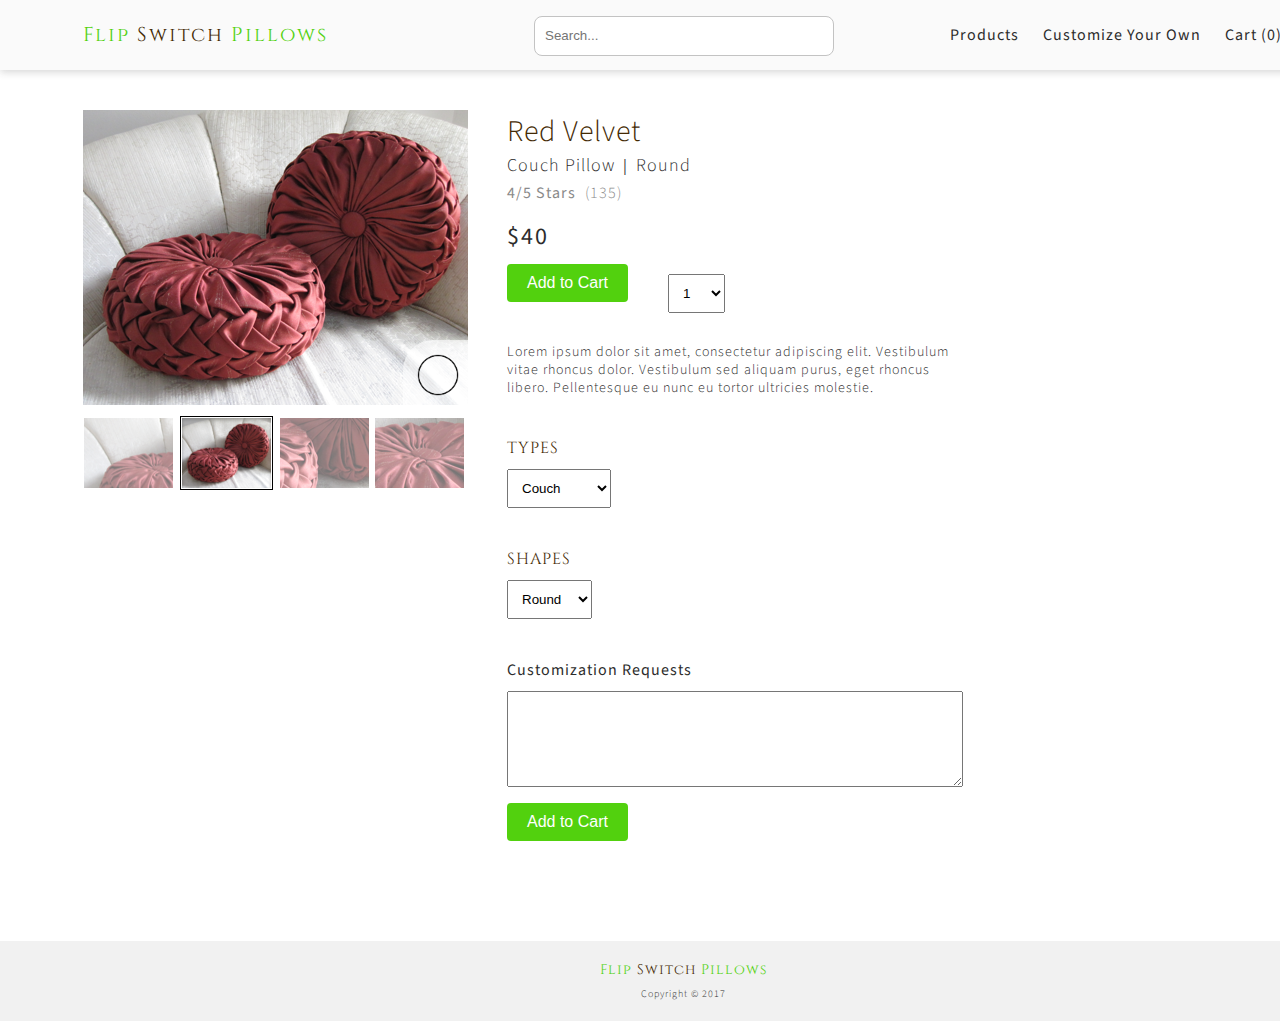
<file: red-velvet.html>
<!doctype html>
<html>
<head>
<meta charset="UTF-8">
<title>FlipSwitchPillows</title>
<link rel="stylesheet" type="text/css" href="css/style.css">
<link rel="stylesheet" type="text/css" href="css/products-style.css">
<link rel="stylesheet" type="text/css" href="css/details-style.css">
<script src="https://ajax.googleapis.com/ajax/libs/jquery/3.2.1/jquery.min.js"></script>
</head>

<body>
<div class="wrapper"> 
  <!--Header-->
  <header>
    <div class="top-bar">
      <div class="nav-bar"> 
        <!--Logo-->
        <div class="grid-3"> <a class="nav-link" href="index.html">
          <h4 class="logo"><span style="color: #52D10E">Flip</span> <span style="color: #442A04">Switch</span> <span style="color: #52D10E">Pillows</span></h4>
          </a> </div>
        <!--Search Bar-->
        <div class="grid-3 correct-vert">
          <input type="text" placeholder="Search..." class="search">
        </div>
        <!--Navigation Links-->
        <div class="grid-3">
          <nav>
            <div class="link-box"> <a class="nav-link" href="products.html">Products</a> </div>
            <div class="link-box"> <a class="nav-link" href="">Customize Your Own</a> </div>
            <div class="link-box"> <a id="nav-cart" class="nav-link" href="cart.html">Cart (0)</a> </div>
          </nav>
        </div>
      </div>
    </div>
  </header>
  <!--Section - End of Header--> 
  
  <!--Section - Product Details--> 
  <!--Photos-->
  <div id="item-confirmation">
    <p>Your items have been added to the cart!</p>
  </div>
  <div class="content-wrapper">
    <div class="photos-container"> <img id="main-photo" src="img/details/main-product-couch.png"> <img id="shape-img" src="img/details/shapes-round.png" width="auto" height="60">
      <div class="product-images"> <img class="unselected-img" src="img/details/product-view1.png"> <img class="selected-img" src="img/details/product-view2.png"> <img class="unselected-img" src="img/details/product-view3.png"> <img class="unselected-img" src="img/details/product-view4.png"> </div>
    </div>
    
    <!--Text and Buttons-->
    <div class="text-container">
      <h2 id="product-name">Red Velvet</h2>
      <h5 id="product-type" class="inline">Couch Pillow</h5>
      <h5 class="inline">&nbsp;|&nbsp;</h5>
      <h5 id="product-shape" class="inline">Round</h5>
      <h5 id="product-rating">4/5 Stars&ensp;<span class="num-ratings">(135)</span></h5>
      <h3 id="product-price">$40</sup></h3>
      <div class="btn">
        <button class="add-cart-btn">Add to Cart</button>
      </div>
      <select id="quantity">
        <option value="1">1</option>
        <option value="2">2</option>
        <option value="3">3</option>
        <option value="4">4</option>
        <option value="5">5</option>
        <option value="6">6</option>
        <option value="7">7</option>
        <option value="8">8</option>
        <option value="9">9</option>
        <option value="10">10</option>
      </select>
      <p class="product-desc">Lorem ipsum dolor sit amet, consectetur adipiscing elit. Vestibulum vitae rhoncus dolor. Vestibulum sed aliquam purus, eget rhoncus libero. Pellentesque eu nunc eu tortor ultricies molestie.</p>
      <!-- Options Types -->
      <div class="product-options">
        <h5 class="section-title">TYPES</h5>
        <select id="type-select">
          <option value="Couch Pillow">Couch</option>
          <option value="Bed Pillow">Bed</option>
          <option value="Round Pillow">Round</option>
          <option value="Floor Pouf Pillow">Floor Pouf</option>
        </select>
      </div>
      <!-- Options Shapes -->
      <div class="product-options">
        <h5 class="section-title">SHAPES</h5>
        <select id="shape-select">
          <option value="Square">Square</option>
          <option value="Round" selected>Round</option>
          <option value="Dog">Dog</option>
          <option value="Bear">Bear</option>
          <option value="Bunny">Bunny</option>
          <option value="Cat">Cat</option>
        </select>
      </div>
      <h5 class="field-tltle custom-request">Customization Requests</h5>
      <textarea rows="6" cols="60"></textarea>
      <div class="btn">
        <button class="add-cart-btn">Add to Cart</button>
      </div>
    </div>
  </div>
  <!--Section - Footer-->
  <footer>
    <div>
      <p class="logo-ft"><span style="color: #52D10E">Flip</span> <span style="color: #442A04">Switch</span> <span style="color: #52D10E">Pillows</span></p>
      <h6>Copyright &copy; 2017</h6>
    </div>
  </footer>
  <!--End of Content--> 
</div>
<script src="js/product.js"></script>
</body>
</html>
</file>
<file: css/style.css>
@charset "UTF-8";
/* CSS Document */

@import url('https://fonts.googleapis.com/css?family=Cinzel:400,700,900|Source+Sans+Pro:200,300,400,600,700,900');

/*Base Elements*/

body {
	margin: 0;
	font-family: "Source Sans Pro", sans-serif;
	letter-spacing: 1px;
}

i{font-family: "FontAwesome";}

h1,h2,h3,h4,h5,h6,p {
	margin: 0;
	color: #2c2c2c;
}

h1, h3 {
	font-family: Cinzel, serif;
	letter-spacing: 2px;
	color: #2c2c2c;
}

h2 {font-size: 30px; font-weight: 300;}
h3 {font-size: 24px;}
h4 {font-size: 20px; font-weight: 400;}
h5 {font-size: 16px; font-weight: 400;}
 p {font-size: 14px; font-weight: 400; line-height: 18px;}
h6 {font-size: 10px; font-weight: 300;}

a:link {color: #2c2c2c;}
a:visited {color: #2c2c2c;}
a:hover {color: #52D10E;}
a:active {color: #45B20B;}

select {padding: 10px; margin-top: 10px;}

.icon {
	font-family: FontAwesome;
}

/*Wrapper and Header*/
.wrapper {
	width: 1366px;
	margin: 0 auto;
}

.hero-box {
	background-image: url("../img/home/hero-image.jpg");
	background-position: 50% 35%;
	background-size: cover;
	background-repeat: no-repeat;
	width: 1366px;
	height: 450px;
}

.top-bar {
	width: 1366px;
	height: 70px;
	background-color: rgba(250,250,250,0.90);
	box-shadow: 0 2px 8px rgba(44,44,44,0.20);
	position: absolute;
	top: 0;
}

.logo {
	font-family: "Cinzel";
	font-weight: 400;
	line-height: 70px;
	letter-spacing: 2px;
	float: left;
	display: inline;
	margin: 0;
}

.logo-ft {
	margin-bottom: 8px;
	font-family: Cinzel, serif;
	font-size: 14px;
}

/*Search Bar*/
.search {
	box-sizing: border-box;
	width: 300px;
	height: 40px;
	background: white;
	border: 1px solid #c3c3c3;
	border-radius: 8px;
	margin: auto;
	padding: 0 10px 0 10px;
	line-height: 40px;
	position: relative;
	top:15px;
	left: 50px;
}

.search-icon {
	color: black;
	z-index: 10;
	position: absolute;
	top: 25px;
	left: 60px;
}

/*Navigation*/
.nav-bar {
	padding: 0 83px;
}

nav {
	position: relative;
	float: right;
}

a.nav-link {
	text-decoration: none;
	font-size: 16px;
}

.link-box {
	box-sizing: border-box;
	height: 70px;
	text-align: center;
	line-height: 70px;
	padding-left: 20px;
	padding-right: 0;
	display: inline-block;
}

/*Grid Rows*/
.grid-3 {
	width: 397px;
	height:70px;
	display: inline-block;
}

.correct-vert {
	position: relative;
	top: -45px;
}

.grid-4, .grid-6 {
	width: 1200px;
	margin: 50px auto 0 auto;
}

.buckets {
	width: 1200px;
	margin-top: 30px;
}

.bucket {
	width: 300px;
	height: 150px;
	display: inline-block;
	text-align: center;
	margin-right: -4px;
}

.grid-6 {
	margin-top: 80px;
}

/*Various Styles*/
.type-name {
	margin-top: 10px;
}

.section-title {
	font-family: Cinzel;
	color: #442A04;
	font-weight: 400;
}

.featured {
	width: 1200px;
	padding: 30px 83px;
	margin-top: 30px;
	margin-bottom: -100px;
	background-color: #D1C285;
}

button {
	font-size: 16px;
	padding: 10px 20px;
	border-radius: 6px;
}

.btn {
	color: white;
	width: 1200px;
	text-align: center;
	margin: 20px 0 0 0;
}

.build-btn {
	background-color: #442A04;
	color: inherit;
}

/*Footer*/
footer {
	box-sizing: border-box;
	height: 80px;
	background-color: #f1f1f1;
	text-align: center;
	padding: 20px;
	margin-top: 100px;
}
</file>
<file: css/products-style.css>
@charset "UTF-8";
/* CSS Document */

/*Products =================*/

/*Page Structure*/
.content-wrapper {
	width: 1200px;
	margin: 0 83px;
	margin-top: 70px;
}

.container-refine {
	box-sizing: border-box;
	width: 195px;
	height: auto;
	display: inline-block;
	margin-top: 60px;
	vertical-align: top;
}

.container-products {
	box-sizing: border-box;
	width: 1000px;
	height: auto;
	display: inline-block;
	border-left: 1px solid #d1d1d1;
}

/*Refine By - Filtering Pillows*/
.title-refine {
	color: #8a8a8a;
	font-weight: 300;
}

.subtitle-refine {
	color: #2c2c2c;
	font-family: Cinzel;
	font-weight: 400;
	margin: 20px 0 -5px 0;
}

ul, .refine-by li {
	list-style-type: none;
	list-style-position: inside;
	margin: 0;
	margin-bottom: -8px;
	padding: 4px 0;
}
.refinement {
	color: #8a8a8a;
	display: inline;
	padding-left: 5px;
	position: relative;
	top: -2px;
}

/*Misc Elements on Product Catalogue*/
.breadcrumb {
	line-height: 60px;
	font-weight: 400;
}

.featured {
	box-sizing: border-box;
	width: 1000px;
	margin: 0;
	padding: 30px 20px;
}

.control-bar {
	padding: 0 20px;
}

/*Grid Rows and Columns*/
.grid-4, .grid-6 {
	width: 980px;
	margin: 0;
}

.product-link:hover h5 {
	color: white !important;	
}

.featured .buckets {
	width: 960px;
	margin-top: 30px;
}

.featured .bucket {
	width: 240px;
	height: 150px;
	display: inline-block;
	text-align: left;
	margin-right: -4px;
}

.featured .bucket img {width: 220px; padding-right: 10px;}

.pronduct-name {color: #442A04;}

sup {
	vertical-align: super;
	font-size: smaller;
}

.catalogue {
	padding-left: 20px;
}

.catalogue .buckets {
	width: 960px;
	margin-top: 50px;
}

.catalogue .bucket {
	width: 188px;
	height: 150px;
	display: inline-block;
	text-align: left;
	margin-right: -20px;
	padding-right: 20px;
}

.catalogue .bucket img {
	width: 172px;
	padding-right: 10px;
}
</file>
<file: css/details-style.css>
/* CSS Document */

/*Product Details*/

/*Page Structure*/
.content-wrapper {
	width: 1200px;
	margin: auto;
	margin-top: 110px;
	position: relative;
}

.product-images {
	margin-top: 3px;
}

.photos-container, .text-container {
	width: 400px;
	display: inline-block;
	vertical-align: top;
	box-sizing: border-box;
	position: relative;
}

.text-container {
	padding: 0 20px;
	box-sizing: border-box;
	width: 500px;
}

.inline {
	display: inline-block;
}

#item-confirmation {
	display: none;
	width: 1200px;
	margin-left: 83px;
	text-align: center;
	background-color: rgba(250,250,250,0.90);
	color: #52D10E;
	padding: 10px 20px;
	border: 1px solid #52D10E;
	border-radius: 4px;
	box-sizing: border-box;
	position: absolute;
	top: 90px;
}

#item-confirmation h4 {
	color: #52D10E;
	font-weight: 700;
}

/*Product Photos*/
.selected-img {
	border: 1px solid black;
	padding: 1px;
	margin: 0 2px;
	position: relative;
	top: 2px;
}

.unselected-img {
	opacity: 0.75;
	margin: 0 1px;
}

#shape-img {
	position: absolute;
	top: 230px;
	left: 320px;
	padding: 5px;
	background: rgba(255,255,255,0.6);
	border-top-left-radius: 30px;
}

/*Options*/
.type {
	font-weight: 300;
	padding: 8px 20px;
	border: 1px solid #8A8A8A;
	margin-right: 10px;
	margin-top: 10px;
	display: inline-block;
	box-sizing: border-box;
}

.selected-type {
	border: 3px solid #442A04;
	box-sizing: border-box;
	color: #442A04;
	font-weight: 700;
}

.shape-box {
	width: 80px;
	font-weight: 300;
	text-align: center;
	padding: 0 0 10px 0;
	margin-top: 10px;
	margin-right: -5px;
	display: inline-block;
	box-sizing: border-box;
}

.selected-shape {
	border: 3px solid #442A04;
	color: #442A04;
	font-weight: 700;
	box-sizing: border-box;
}

.shape-box img {
	display: block;
	margin: auto;
}

.selected-shape p {
	font-weight: inherit;
}


/*Product Specifications*/
#product-name {
	color: #442A04;
}

#product-type, #product-shape {
	font-size: 18px;
	font-weight: 300;
}

#product-rating {
	color: #8a8a8a;
	margin-top: 4px;
}

.num-ratings {
	font-weight: 300;
}

#product-price {
	font-family: "Source Sans Pro";
	font-weight: 400;
	margin-top: 15px;
}

.btn {
	width: 300px;
}

.add-cart-btn {
	background-color: #52D10E;
	border-radius: 4px;
	color: inherit;
	border: none;
	float: left;
	margin-top: -10px;
}

.add-cart-btn:hover {
	box-shadow: 0 2px 10px rgba(44,44,44,0.30);
}

.add-cart-btn:active {
	box-shadow: 0 2px 4px rgba(44,44,44,0.30);
}

#quantity {
	margin: 0;
	margin-left: 40px;
}

.product-desc {
	color: #2d2d2d;
	font-weight: 300;
	margin-top: 30px;
}

.product-options {
	margin-top: 40px;
}

.field-tltle {
	margin: 40px 0 10px 0;
}

textarea {
	min-width: 450px;
	max-width: 450px;
	min-height: 80px;
}
</file>
